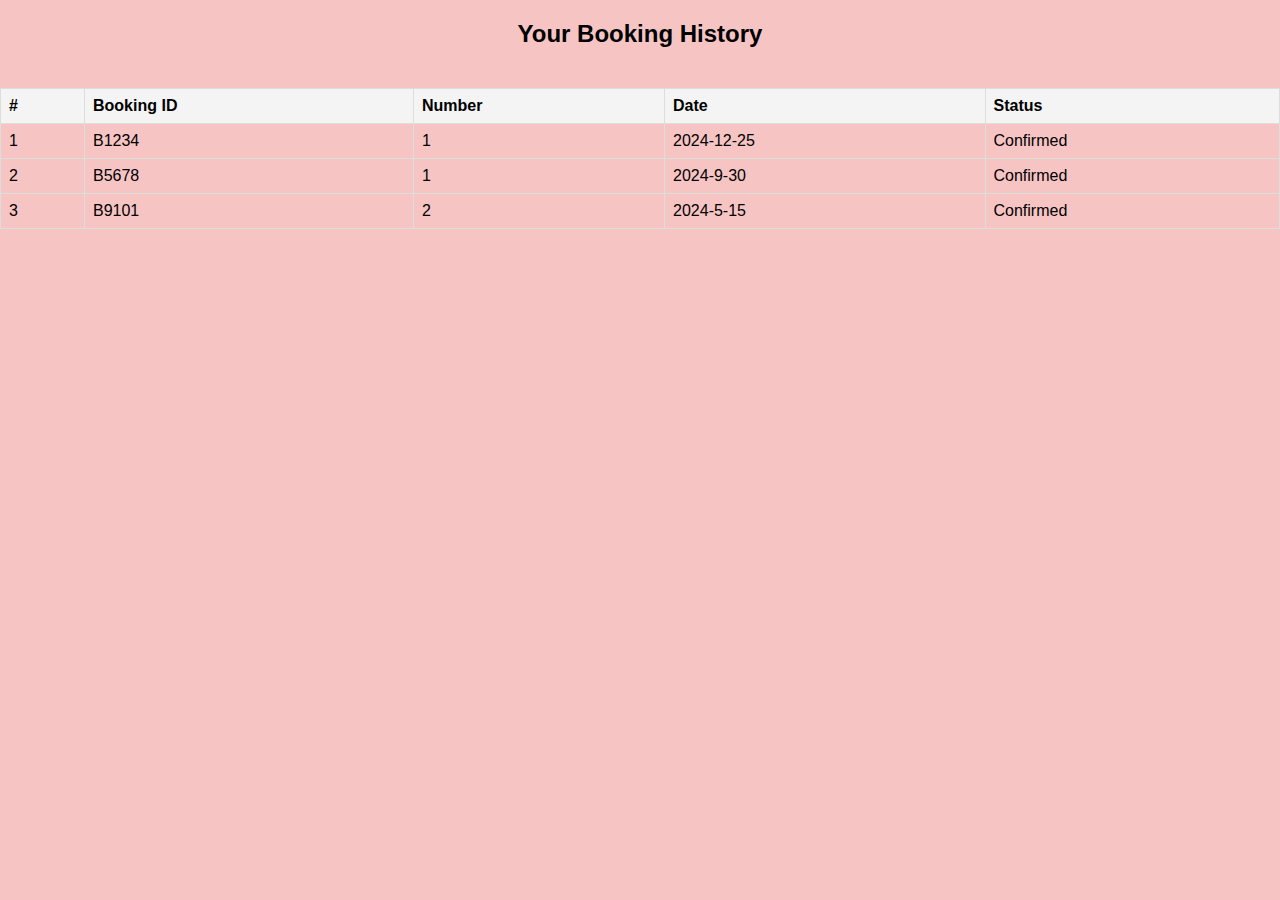
<file: history.html>
<!DOCTYPE html>
<html lang="en">
<head>
    <meta charset="UTF-8">
    <meta name="viewport" content="width=device-width, initial-scale=1.0">
    <title>Booking History</title>
    <style>
        body {
            font-family: Arial, sans-serif;
            margin: 20px;
            font-family: Arial, sans-serif;
        margin: 0;
        padding: 0;
        display: flex;
        align-items: center;
        flex-direction: column;
        height: 100vh;
        background-color: #f7c4c4;
        }
        table {
            width: 100%;
            border-collapse: collapse;
            margin-top: 20px;
            border: black;
        }
        th, td {
            border: 1px solid #ddd;
            padding: 8px;
            text-align: left;
        }
        th {
            background-color: #f4f4f4;
        }
    </style>
</head>
<body>
    <h2>Your Booking History</h2>
    <table id="bookingTable">
        <thead>
            <tr>
                <th>#</th>
                <th>Booking ID</th>
                <th>Number</th>
                <th>Date</th>
                <th>Status</th>
            </tr>
        </thead>
        <tbody>
            <!-- Booking history rows will be dynamically inserted here -->
        </tbody>
    </table>

    <script>
        // Sample booking history data (replace with data from backend if needed)
        const bookingHistory = [
            { id: 'B1234', service: '1', date: '2024-12-25', status: 'Confirmed' },
            { id: 'B5678', service: '1', date: '2024-9-30', status: 'Confirmed' },
            { id: 'B9101', service: '2', date: '2024-5-15', status: 'Confirmed' }
        ];

        // Populate the booking history table
        function loadBookingHistory() {
            const tableBody = document.getElementById('bookingTable').querySelector('tbody');
            tableBody.innerHTML = ''; // Clear existing rows

            bookingHistory.forEach((booking, index) => {
                const row = document.createElement('tr');
                row.innerHTML = `
                    <td>${index + 1}</td>
                    <td>${booking.id}</td>
                    <td>${booking.service}</td>
                    <td>${booking.date}</td>
                    <td>${booking.status}</td>
                `;
                tableBody.appendChild(row);
            });
        }

        // Load bookings on page load
        document.addEventListener('DOMContentLoaded', loadBookingHistory)
    </script>
</body>
</html>
</file>
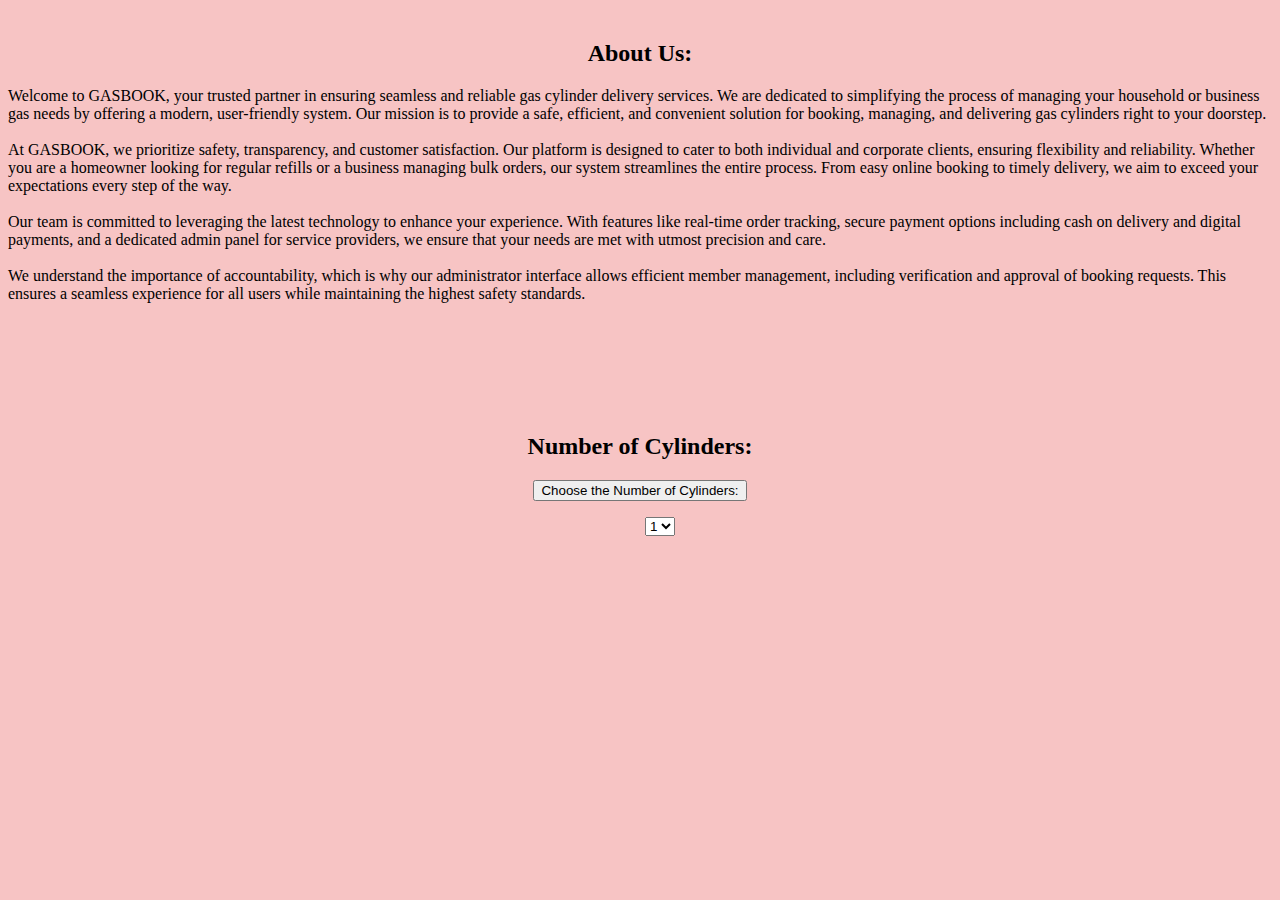
<file: home.html>
<!DOCTYPE html>
<html lang="en">
<head>
    <meta charset="UTF-8">
    <meta name="viewport" content="width=device-width, initial-scale=1.0">
    <title>Document</title>
</head>
<body>
    <style>
        h2{
            text-align: center;
            padding-top: 20px;
            
        }
        body{
            background-color: #f7c4c4
        }
        .dropdown{
            text-align: center;
            padding-top: 10px;
        }
        .dropdown h2{
            padding-top: 100px;
        }
    </style>
    <h2> About Us:</h2>
    

        Welcome to GASBOOK, your trusted partner in ensuring seamless and reliable gas cylinder delivery services. We are dedicated to simplifying the process of managing your household or business gas needs by offering a modern, user-friendly system. Our mission is to provide a safe, efficient, and convenient solution for booking, managing, and delivering gas cylinders right to your doorstep.
        <br>
        <br>
  
        At GASBOOK, we prioritize safety, transparency, and customer satisfaction. Our platform is designed to cater to both individual and corporate clients, ensuring flexibility and reliability. Whether you are a homeowner looking for regular refills or a business managing bulk orders, our system streamlines the entire process. From easy online booking to timely delivery, we aim to exceed your expectations every step of the way.
        <br>
        <br>
        Our team is committed to leveraging the latest technology to enhance your experience. With features like real-time order tracking, secure payment options including cash on delivery and digital payments, and a dedicated admin panel for service providers, we ensure that your needs are met with utmost precision and care.
        <br>
        <br>
        We understand the importance of accountability, which is why our administrator interface allows efficient member management, including verification and approval of booking requests. This ensures a seamless experience for all users while maintaining the highest safety standards.
        
    
    <div class="dropdown">
        <h2> Number of Cylinders:</h2>
        <button class="btn btn-secondary dropdown-toggle" type="button" data-bs-toggle="dropdown" aria-expanded="false">
            Choose the Number of Cylinders:
        </button>
        <ul class="dropdown-menu">
            <select id="role" name="role" required>
                <option value="1">1</option>
                <option value="2">2</option>
                <option value="2">3</option>
                <option value="2">4</option>
            </select>
        </ul>
      </div>
</body>
</html>
</file>
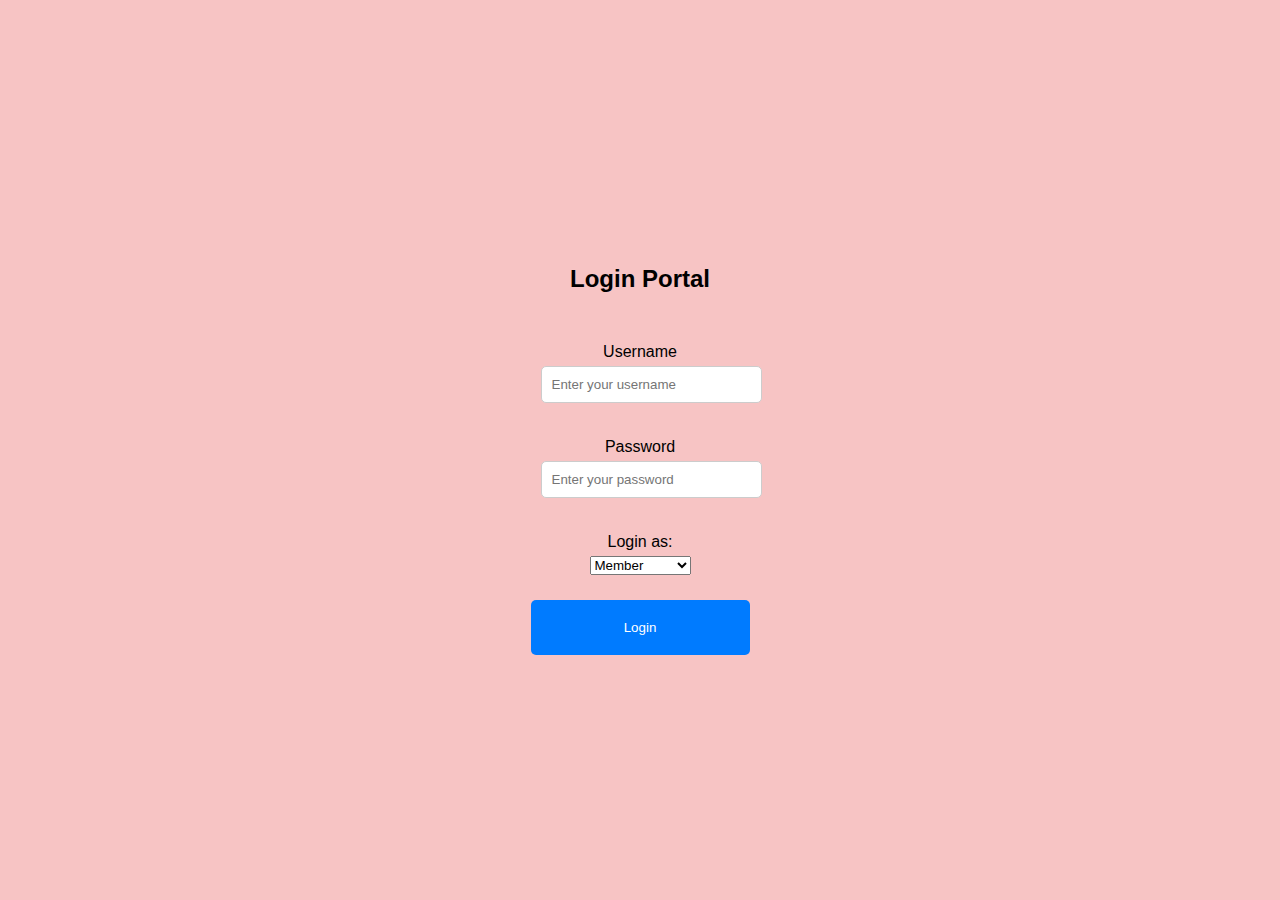
<file: login.html>
<!DOCTYPE html>
<html lang="en">

<head>
    <meta charset="UTF-8">
    <meta name="viewport" content="width= <div class=" container">
    <title>Document</title>
</head>
<style>
    body {
        font-family: Arial, sans-serif;
        margin: 0;
        padding: 0;
        display: flex;
        justify-content: center;
        align-items: center;
        flex-direction: column;
        height: 100vh;
        background-color: #f7c4c4;
    }

    h2 {
        text-align: center;
        padding-bottom: 20px;
    }

    .form-group {
        margin-bottom: 15px;
        padding: 10px;
        text-align: center;
    }

    label {
        display: block;
        margin-bottom: 5px;
        text-align: center;
    }

    input {
        width: 100%;
        padding: 10px;
        border: 1px solid #ccc;
        border-radius: 5px;
    }

    button {
        width: 100%;
        padding: 10px;
        background-color: #007bff;
        color: white;
        border: none;
        border-radius: 5px;
        cursor: pointer;
        padding: 20px;
        text-align: center;
    }

    button:hover {
        background-color: #0056b3;
    }

    .container {
        width: 100%;
        max-width: 500px;
        background: white;
        padding: 20px;
        border-radius: 8px;
        box-shadow: 0 4px 6px rgba(246, 114, 114, 0.1);
    }
</style>

<body>
    <h2>Login Portal</h2>
    <form id="loginForm">
        <div class="form-group">
            <label for="username">Username</label>
            <input type="text" id="username" name="username" placeholder="Enter your username" required>
        </div>
        <div class="form-group">
            <label for="password">Password</label>
            <input type="password" id="password" name="password" placeholder="Enter your password" required>
        </div>
        <div class="form-group">
            <label for="role">Login as:</label>
            <select id="role" name="role" required>
                <option value="member">Member</option>
                <option value="admin">Administrator</option>
            </select>
        </div>
        <button type="submit">Login</button>
    </form>
    </div>
    <script>
        document.getElementById("loginForm").addEventListener("submit", function (event) {
    const password = document.getElementById("password").value;
    const passwordCriteria = /^(?=.*[a-z])(?=.*[A-Z])(?=.*\d)(?=.*[@$!%*?&])[A-Za-z\d@$!%*?&]{8,}$/;

    // Validate the password
    if (!passwordCriteria.test(password)) {
        alert("Password must be at least 8 characters long and include:\n" +
              "- At least one uppercase letter\n" +
              "- At least one lowercase letter\n" +
              "- At least one number\n" +
              "- At least one special character (e.g., !@#$%^&*)");
        event.preventDefault(); // Prevent form submission if validation fails
    }
});

    </script>
</body>

</html>
</file>
